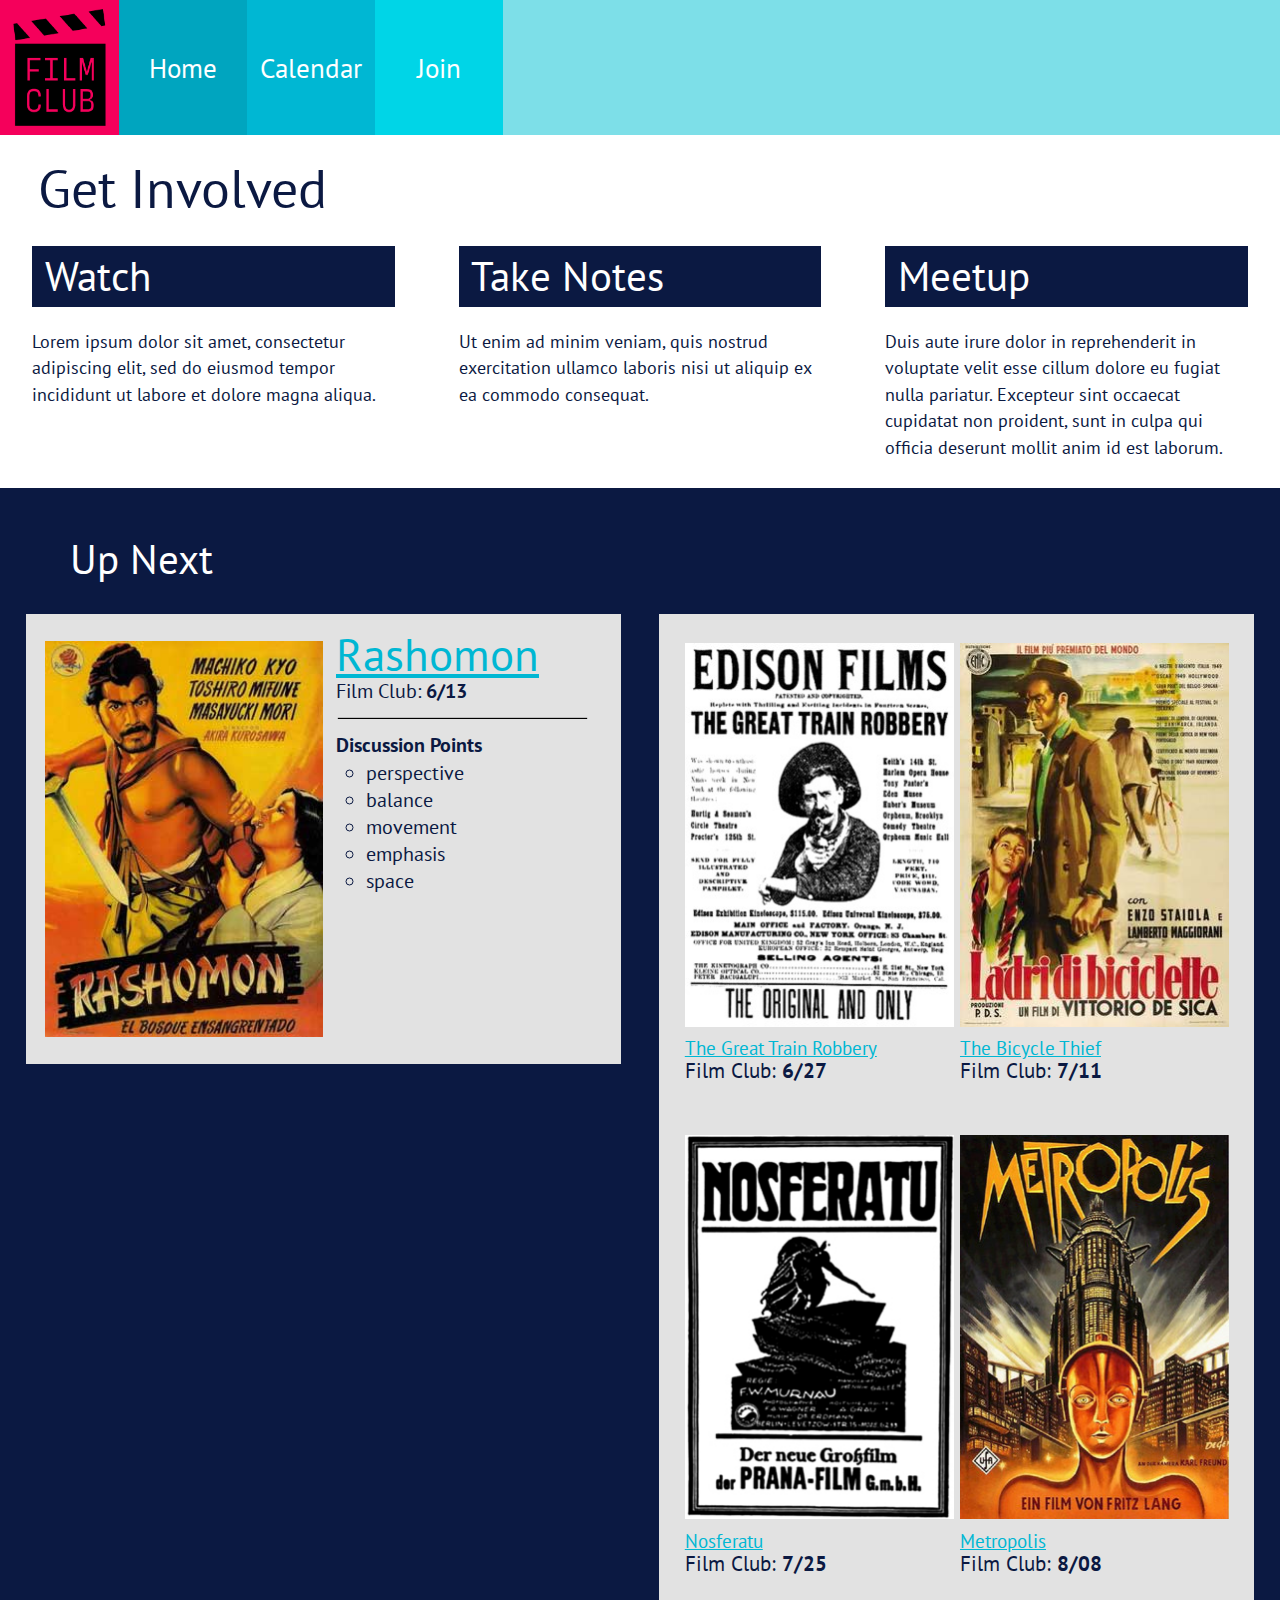
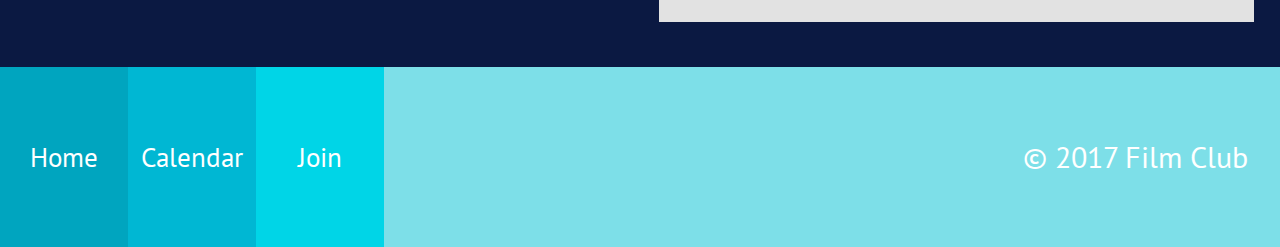
<file: index.html>
<!DOCTYPE html>
<html>
  <head>
    <meta charset="utf-8">
    <title>Film Club - Home</title>
    <link href="https://fonts.googleapis.com/css?family=PT+Sans:400,700" rel="stylesheet">
    <link rel="icon" href="images/filmclub_favi.png" type="image/x-icon"/>
    <link rel="stylesheet" href="css/main.css">
  </head>
  <body>
    <header>
      <div class="logo">
        <img src="images/filmclub.png" alt="Film Club Logo">
      </div>
      <nav class="nav-row">
        <a class="home current" href="index.html">Home</a>
        <a class="calendar" href="calendar/index.html">Calendar</a>
        <a class="join" href="join/index.html">Join</a>
      </nav>
    </header>

    <!-- <article class="get-involved"> -->
    <article class="top-content">
      <h1>Get Involved</h1>
      <div class="get-involved">
        <div class="watch">
          <h2>Watch</h2>
          <p>
            Lorem ipsum dolor sit amet, consectetur adipiscing elit, sed do eiusmod tempor incididunt ut labore et dolore magna aliqua.
          </p>
        </div>
        <div class="take-notes">
          <h2>Take Notes</h2>
          <p>
            Ut enim ad minim veniam, quis nostrud exercitation ullamco laboris nisi ut aliquip ex ea commodo consequat.
          </p>
        </div>
        <div class="meetup">
          <h2>Meetup</h2>
          <p>
            Duis aute irure dolor in reprehenderit in voluptate velit esse cillum dolore eu fugiat nulla pariatur. Excepteur sint occaecat cupidatat non proident, sunt in culpa qui officia deserunt mollit anim id est laborum.
          </p>
        </div>
      </div>
    </article>

    <article class="up-next">
      <h2>Up Next</h2>
      <div class="rashomon">
        <div class="rash-poster"></div>
        <div class="rash-content">
          <a href="https://www.youtube.com/watch?v=7QTrx3YNz7A&t=8s">Rashomon</a>
          <h5>Film Club: <span class="date">6/13</span></h6>
          <!-- <hr> -->
          <h6>Discussion Points</h6>
          <ul>
            <li>perspective</li>
            <li>balance</li>
            <li>movement</li>
            <li>emphasis</li>
            <li>space</li>
          </ul>
        </div>
      </div>
      <div class="next-movies">
        <div class="train-robbery">
          <div class="train-poster poster"></div>
          <a href="https://www.youtube.com/watch?v=zuto7qWrplc">The Great Train Robbery</a>
          <h5>Film Club: <span class="date">6/27</span></h5>
        </div>
        <div class="bike-thief">
          <div class="bike-poster poster"></div>
          <a href="https://www.youtube.com/watch?v=H3jnzXX9mXs">The Bicycle Thief</a>
          <h5>Film Club: <span class="date">7/11</span></h5>
        </div>
        <div class="nosferatu">
          <div class="nos-poster poster"></div>
          <a href="https://www.youtube.com/watch?v=FC6jFoYm3xs">Nosferatu</a>
          <h5>Film Club: <span class="date">7/25</span></h5>
        </div>
        <div class="metropolis">
          <div class="metro-poster poster"></div>
          <a href="https://www.youtube.com/watch?v=Q0NzALRJifI">Metropolis</a>
          <h5>Film Club: <span class="date">8/08</span></h5>
        </div>
      </div>
    </article>

    <footer>
      <nav class="nav-row">
        <a class="home current" href="index.html">Home</a>
        <a class="calendar" href="calendar/index.html">Calendar</a>
        <a class="join" href="join/index.html">Join</a>
      </nav>
      <div class="copyright">
        <p>&copy; 2017 Film Club </p>
      </div>
    </footer>
  </body>
</html>
</file>
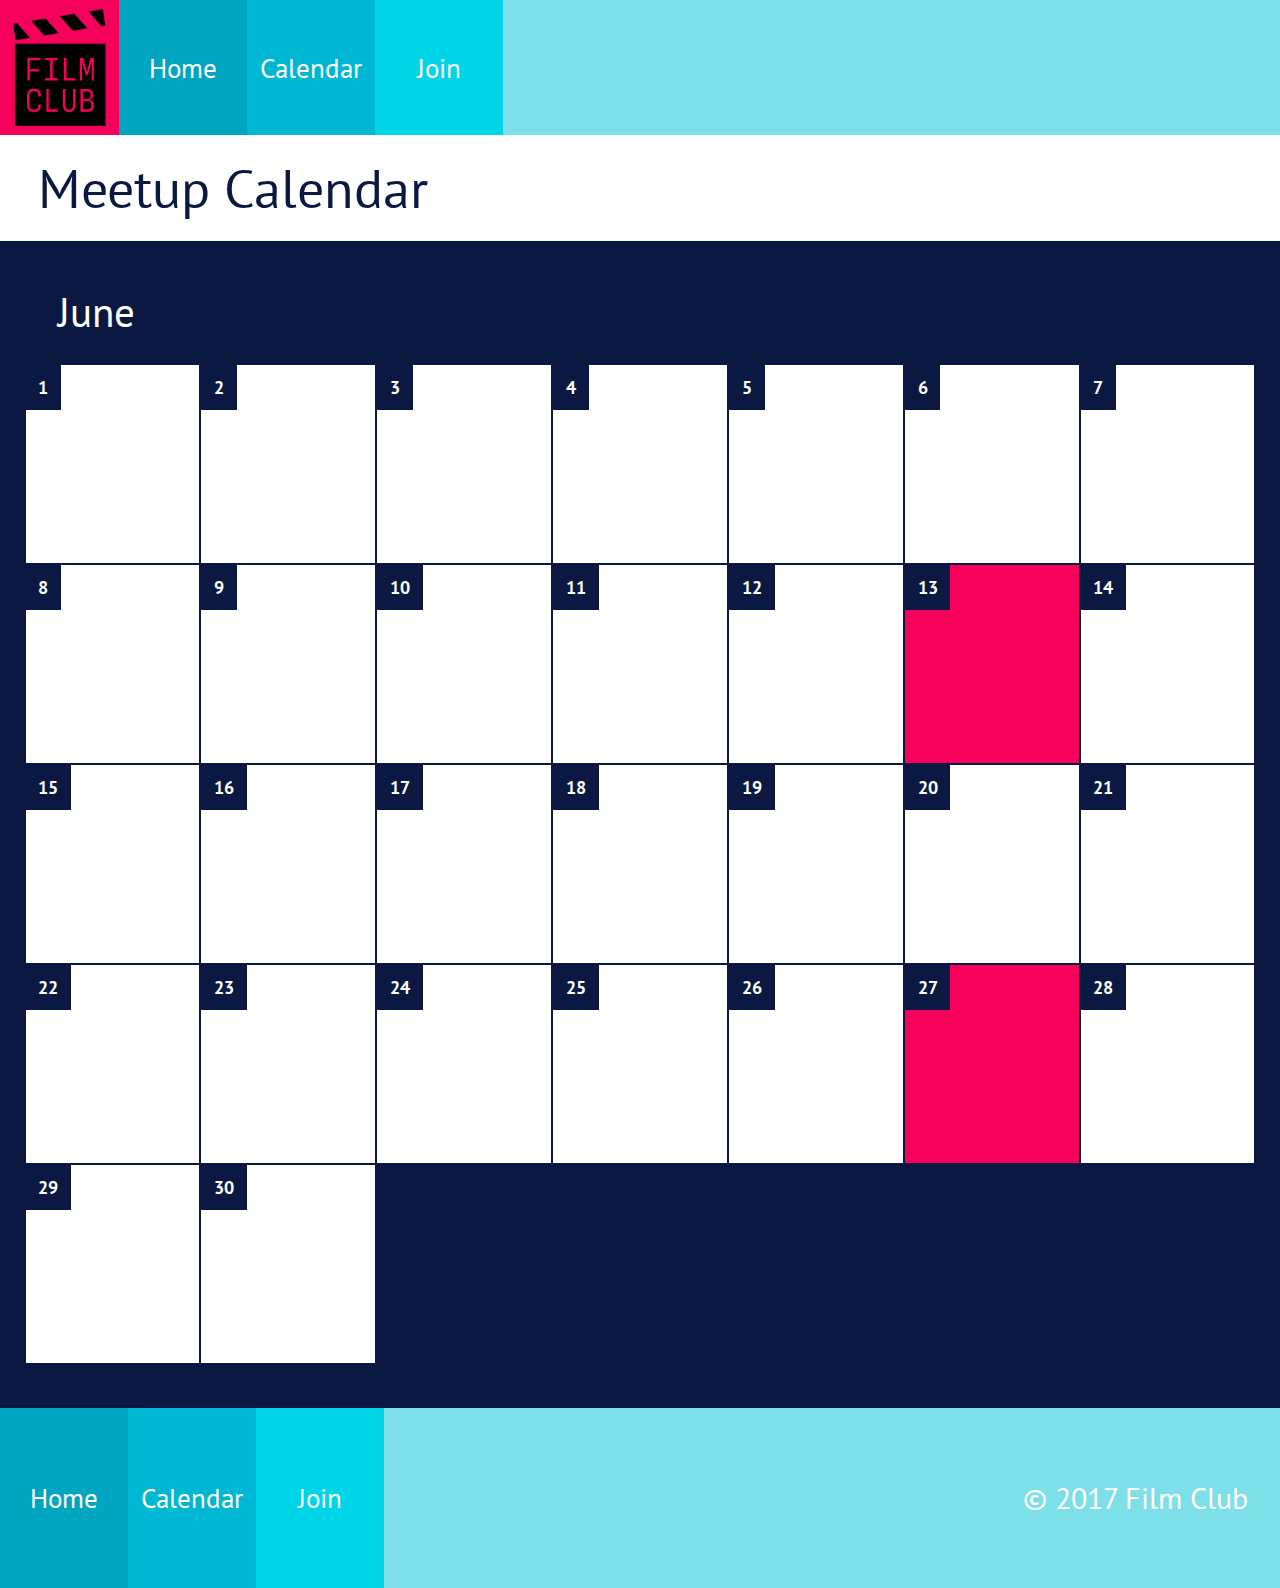
<file: calendar/index.html>
<!DOCTYPE html>
<html>
  <head>
    <meta charset="utf-8">
    <title>Film Club - Calendar</title>
    <link href="https://fonts.googleapis.com/css?family=PT+Sans:400,700" rel="stylesheet">
    <link rel="icon" href="../images/filmclub_favi.png" type="image/x-icon"/>
    <link rel="stylesheet" href="../css/main.css">
  </head>
  <body>
    <header>
      <div class="logo">
        <img src="../images/filmclub.png" alt="">
      </div>
      <nav class="nav-row">
        <a class="home" href="../index.html">Home</a>
        <a class="calendar current" href="index.html">Calendar</a>
        <a class="join" href="../join/index.html">Join</a>
      </nav>
    </header>

    <h1>Meetup Calendar</h1>

    <div class="calendar-body">
      <h2>June</h2>
      <article class="calendar-page">
        <div class="day"><p>1</p></div>
        <div class="day"><p>2</p></div>
        <div class="day"><p>3</p></div>
        <div class="day"><p>4</p></div>
        <div class="day"><p>5</p></div>
        <div class="day"><p>6</p></div>
        <div class="day"><p>7</p></div>
        <div class="day"><p>8</p></div>
        <div class="day"><p>9</p></div>
        <div class="day"><p>10</p></div>
        <div class="day"><p>11</p></div>
        <div class="day"><p>12</p></div>
        <div class="day meeting-day"><p>13</p></div>
        <div class="day"><p>14</p></div>
        <div class="day"><p>15</p></div>
        <div class="day"><p>16</p></div>
        <div class="day"><p>17</p></div>
        <div class="day"><p>18</p></div>
        <div class="day"><p>19</p></div>
        <div class="day"><p>20</p></div>
        <div class="day"><p>21</p></div>
        <div class="day"><p>22</p></div>
        <div class="day"><p>23</p></div>
        <div class="day"><p>24</p></div>
        <div class="day"><p>25</p></div>
        <div class="day"><p>26</p></div>
        <div class="day meeting-day"><p>27</p></div>
        <div class="day"><p>28</p></div>
        <div class="day"><p>29</p></div>
        <div class="day"><p>30</p></div>
        <!-- <div class="day"><p>31</p></div> -->
      </article>
    </div>

    <footer>
      <nav class="nav-row">
        <a class="home" href="../index.html">Home</a>
        <a class="calendar current" href="index.html">Calendar</a>
        <a class="join" href="../join/index.html">Join</a>
      </nav>
      <div class="copyright">
        <p>&copy; 2017 Film Club </p>
      </div>
    </footer>
  </body>
</html>
</file>
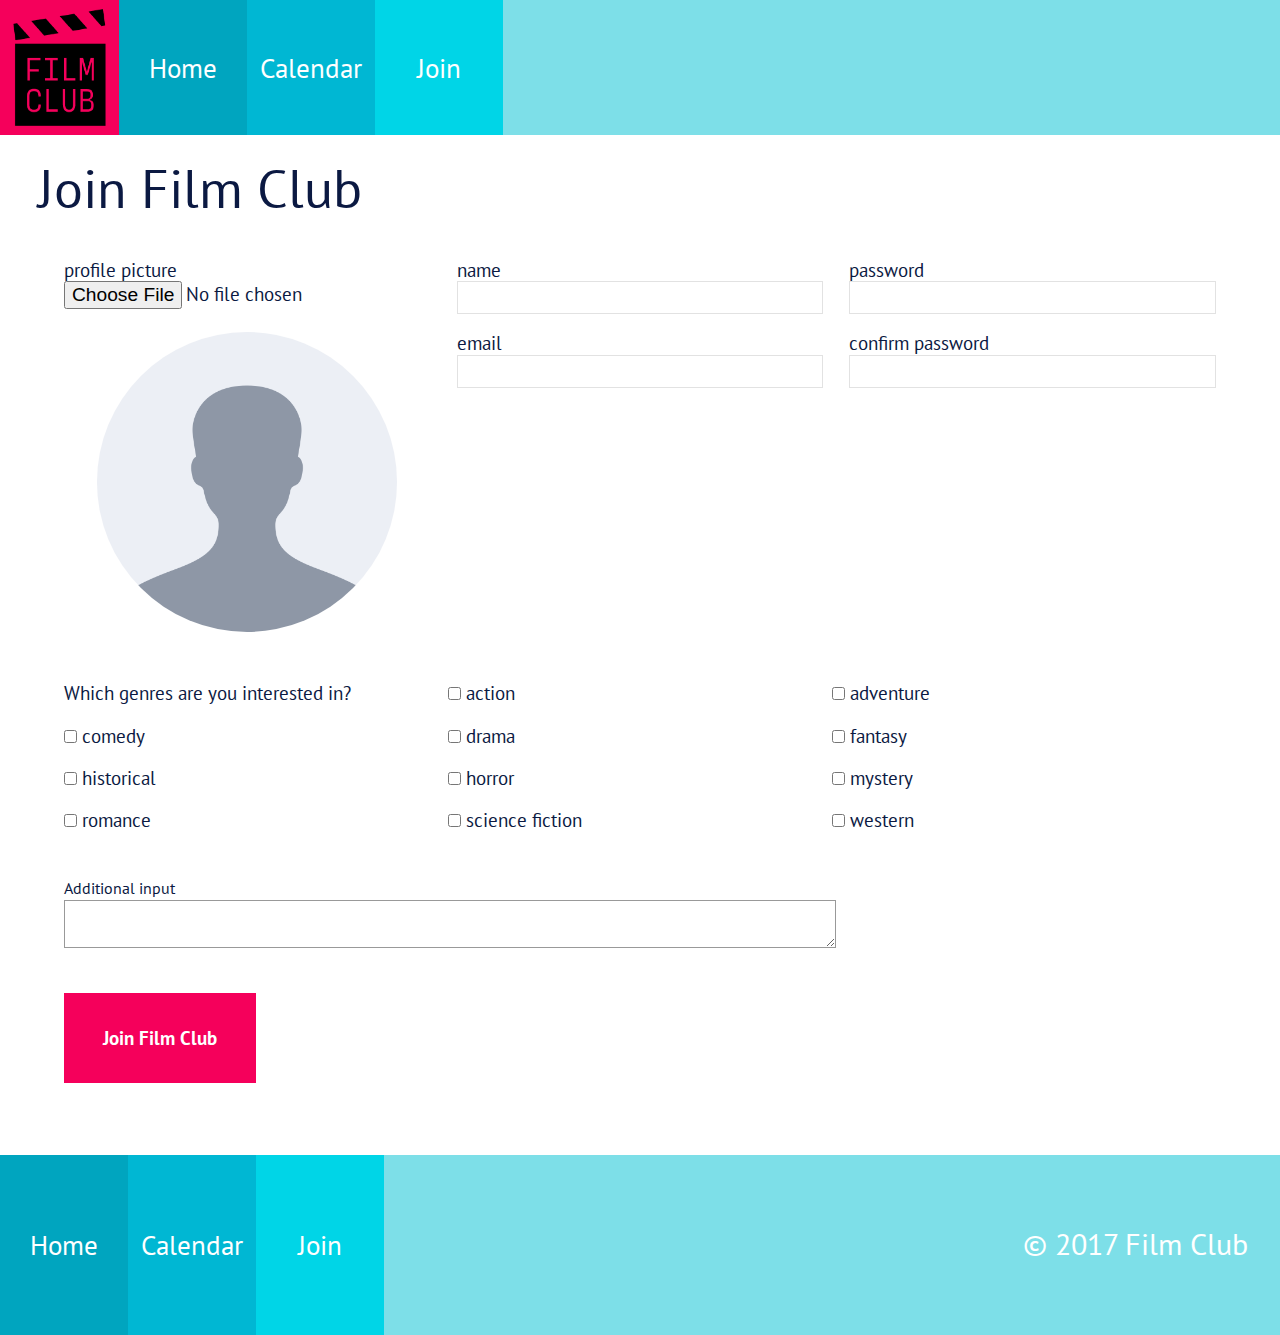
<file: join/index.html>
<!DOCTYPE html>
<html>
  <head>
    <meta charset="utf-8">
    <title>Film Club - Join</title>
    <link href="https://fonts.googleapis.com/css?family=PT+Sans:400,700" rel="stylesheet">
    <link rel="icon" href="../images/filmclub_favi.png" type="image/x-icon"/>
    <!-- <link rel="stylesheet" href="../css/normalize.css"> -->
    <link rel="stylesheet" href="../css/main.css">
  </head>
  <body>
    <header>
      <div class="logo">
        <img src="../images/filmclub.png" alt="">
      </div>
      <nav class="nav-row">
        <a class="home" href="../index.html">Home</a>
        <a class="calendar" href="../calendar/index.html">Calendar</a>
        <a class="join current" href="index.html">Join</a>
      </nav>
    </header>

    <h1>Join Film Club</h1>

    <article class="join-area">
      <form class="join-form" action="#" method="post">
        <div class="profile">
          <div class="profile-picture">
            <label for="pro-pic">profile picture</label>
            <input type="file" id="pro-pic" name="" value="">
            <div class="pro-picture"></div>
          </div>
          <div class="profile-name">
            <label for="name_">name</label>
            <input type="text" id="name_" name="" value="">
            <label for="email_">email</label>
            <input type="email" id="email_" name="" value="">
          </div>
          <div class="profile-pass">
            <label for="pass_">password</label>
            <input type="password" id="pass_" name="" value="">
            <label for="pwconf_">confirm password</label>
            <input type="password" name="pwconf_" value="">
          </div>
        </div>
        <div class="interests">
          <legend>Which genres are you interested in?</legend>
          <div class="action-box genre-box">
            <input class="checkbox" type="checkbox" id="action_" name="genre" value="action">
            <label class="genre-type" for="action_">action</label>
          </div>
          <div class="adventure-box genre-box">
            <input class="checkbox" type="checkbox" id="adventure_" name="genre" value="adventure">
            <label class="genre-type" for="adventure_">adventure</label>
          </div>
          <div class="comedy-box genre-box">
            <input class="checkbox" type="checkbox" id="comedy_" name="genre" value="comedy">
            <label class="genre-type" for="comedy_">comedy</label>
          </div>
          <div class="drama-box genre-box">
            <input class="checkbox" type="checkbox" id="drama_" name="genre" value="drama">
            <label class="genre-type" for="drama_">drama</label>
          </div>
          <div class="fantasy-box genre-box">
            <input class="checkbox" type="checkbox" id="fantasy_" name="genre" value="fantasy">
            <label class="genre-type" for="fantasy_">fantasy</label>
          </div>
          <div class="historical-box genre-box">
            <input class="checkbox" type="checkbox" id="historical_" name="genre" value="historical">
            <label class="genre-type" for="historical_">historical</label>
          </div>
          <div class="horror-box genre-box">
            <input class="checkbox" type="checkbox" id="horror_" name="genre" value="horror">
            <label class="genre-type" for="horror_">horror</label>
          </div>
          <div class="mystery-box genre-box">
            <input class="checkbox" type="checkbox" id="mystery_" name="genre" value="mystery">
            <label class="genre-type" for="mystery_">mystery</label>
          </div>
          <div class="romance-box genre-box">
            <input class="checkbox" type="checkbox" id="romance_" name="genre" value="romance">
            <label class="genre-type" for="romance_">romance</label>
          </div>
          <div class="science-fiction-box genre-box">
            <input class="checkbox" type="checkbox" id="science-fiction_" name="genre" value="science-fiction">
            <label class="genre-type" for="science-fiction_">science fiction</label>
          </div>
          <div class="western-box genre-box">
            <input class="checkbox" type="checkbox" id="western_" name="genre" value="western">
            <label class="genre-type" for="western_">western</label>
          </div>
        </div>
        <div class="input">
          <legend>Additional input</legend>
          <textarea name="addl-input"></textarea>
          <input type="submit" name="" value="Join Film Club">
        </div>
      </form>
    </article>

    <footer>
      <nav class="nav-row">
        <a class="home" href="../index.html">Home</a>
        <a class="calendar" href="../calendar/index.html">Calendar</a>
        <a class="join current" href="index.html">Join</a>
      </nav>
      <div class="copyright">
        <p>&copy; 2017 Film Club </p>
      </div>
    </footer>
  </body>
</html>
</file>
<file: css/main.css>
/*Some basic reset and global code*/

*, *:before, *:after {
  box-sizing: border-box;
}

* {
  margin: 0;
  padding: 0;
  border: 0;
  outline: 0;
  font-size: 100%;
  vertical-align: baseline;
  font-family: 'PT Sans';
  background: transparent;
}

body {
  color: #0B1942;
}

body a {
  color: #00B7D3;
}

/*Starting Generic Header and footer work*/
/*Always mobile first*/

header {
  display: flex;
  height: 18vh;
  background: #7DDFE8;
}

footer {
  background: #7DDFE8;
  height: 35vh;
  display: flex;
  flex-direction: column;
  align-items: center;
}

header nav {
  width: 100%;
}

footer nav {
  width: 100%;
}

.logo {
  background: #F5005B;
  width: 30vw;
  height: 18vh;
  padding: 2vh 2vw;
}

.logo img {
  width: 100%;
  height: 100%;
}

.nav-row {
  display: flex;
  flex-direction: column;
}

.nav-row a {
  color: #FFF;
  text-decoration: none;
  font-size: 2.5vh;
  height: 6vh;
  display: flex;
  justify-content: center;
  align-items: center;
}

.home {
  background: #00A5BF;
}

.calendar {
  background: #00B7D3;
}

.join {
  background: #00D5E7;
}

.copyright {
  color: #FFFFFF;
  font-size: 3vh;
  height: 14vh;
  display: flex;
  justify-content: center;
  align-items: center;
}

/*Body Styling for Home, mobile focus*/

h1 {
  font-size: 5vh;
  font-weight: lighter;
  margin: 2vh 3vw 0 3vw;
}

h2 {
  background: #0B1942;
  color: #FFFFFF;
  font-size: 4vh;
  font-weight: lighter;
  margin: 2.5vh 2.5vw;
  padding: .5vh 4vw;
}

p {
  font-size: .83em;
  line-height: 2.25em;
  padding: 0 2.5vw;
}

.get-involved {
  padding-bottom: 3vh;
  display: flex;
  flex-direction: column;
  justify-content: space-between;
}

.watch {
  flex: 1;
}

.take-notes {
  flex: 1;
}

.meetup {
  flex: 1;
}

.up-next {
  background: #0B1942;
  padding: 2vh 2vw;
  padding-bottom: 5vh;
}

/*Rashomon Tile styling*/
.rashomon {
  background: #E2E2E2;
  display: grid;
  grid-template-columns: 1fr 1fr;
  grid-gap: 2vh 2vw;
  grid-template-areas:
    "poster title";
  padding: 4vh 4vw;
}

.rash-poster {
  height: 70vw;
  grid-area: poster;
  background: url("../images/rashomon-poster.jpg") center/contain no-repeat;
}

.rash-content {
  margin: 0 4vw;
  line-height: 2.5em;
}

.rashomon a {
  font-size: 3vh;
}

.rash-content ul {
  margin-left: 1.5em;
  list-style-type: circle;
}

h5 {
  font-weight: normal;
}

h6 {
  padding-top: 1.5vh;
  margin-top: 1.5vh;
  box-shadow: 0 -4px 1px -2px #000;
}

.date {
  font-weight: bold;
}

/*Next Movie tiles*/

.next-movies {
  margin-top: 2vh;
  background: #E2E2E2;
  display: grid;
  grid-template-columns: 1fr 1fr;
  grid-gap: 2vh 4vw;
  grid-template-areas:
    "train bike"
    "nosf metro";
  padding: 2vh 4vw;
  line-height: 2em;
}

.next-movies a {
  font-size: .90em;
}
.poster {
  height: 35vh;
}

.train-poster {
  background: url("../images/great-train-poster.jpg") center/contain no-repeat;
}

.bike-poster {
  background: url("../images/bicycle-thief-poster.jpg") center/contain no-repeat;
}

.nos-poster {
  background: url("../images/nosferatu-poster.jpg") center/contain no-repeat;
}

.metro-poster {
  background: url("../images/metropolis-poster.jpg") center/contain no-repeat;
}

/*Calendar page specific mobile styling*/

.calendar-page {
  display: grid;
  grid-template-columns: 1fr 1fr 1fr 1fr 1fr 1fr 1fr;
  grid-gap: 2px 2px;
}

.calendar-body {
  background: #0B1942;
  margin-top: 2vh;
  padding: 2vh 2vw;
  padding-bottom: 5vh;
}

.calendar-body h2 {
  padding-left: 0;
}

.day {
  background: #FFFFFF;
  height: 9vh;
}

.day p {
  background: #0B1942;
  color: #FFFFFF;
  font-size: 1.5vh;
  font-weight: bold;
  padding: 1vh 2vw;
  float: left;
}

.meeting-day {
  background: #F5005B;
}

/*Join page specifinc mobile styling*/
.join-area {
  /*display: flex;
  flex-direction: column;
  padding: 4vh 5vw;
  line-height: 1.4rem;*/
  display: grid;
  grid-template-columns: 1fr;
  padding: 4vh 5vw;
  line-height: 1.4rem;
}

input[type="text"], input[type="email"], input[type="password"] {
  border: 1px solid #e2e2e2;
}

input[type="text"], input[type="email"], input[type="password"] {
  margin-bottom: 2vh;
  font-size: 1.25em;
}

label {
  margin-bottom: .5em;
}


.profile {
  display: grid;
  grid-template-columns: 1fr;
}

.profile input {
  width: 100%;
}

.pro-picture {
  background: url("../images/profile-placeholder.png") center/cover no-repeat;
  margin: 2.5vh auto;
  width: 300px;
  height: 300px;
  border-radius: 50%;
}

.interests {
  display: grid;
  grid-template-columns: 1fr;
  grid-template-rows: auto;
  line-height: 2.2em;
  margin: 2vh 0;
}

.input {
  display: grid;
  grid-template-columns: 1fr;
  margin: 4vh 0;
}

input[type="submit"] {
  width: 30vw;
  height: 10vh;
  background: #F5005B;
  color: #FFFFFF;
  margin-top: 5vh;
}

textarea {
  height: 3em;
  width: 100%;
  border: 1px solid #999;
}


/*TABLET STYLING*/
@media screen and (min-width: 545px) {
  /*styling for headers and footers for tablets*/
  .nav-row {
    flex-direction: row;
    height: 100%;
  }

  .nav-row a {
    height: 100%;
    width: 15vw;
  }

  .logo {
    width: 20vw;
  }

  footer {
    flex-direction: row;
    height: 20vh;
  }

  .copyright {
    height: 20vh;
    width: 65vw;
    justify-content: flex-end;
    padding-right: 3vw;
  }

  /*Home page styling for tablet*/

  .get-involved {
    flex-direction: row;
  }

  p {
    font-size: 1.1em;
    line-height: 1.5em;
  }

  .rashomon {
    grid-gap: 0 0;
    padding: 0 2vw;
  }

  .rashomon a {
    font-size: 4vh;
  }

  .rash-content {
    padding-top: 4vh;
    margin: 0 2vw;
    font-size: 1.1rem;
    line-height: 2rem;
  }

  h6 {
    box-shadow: 0 -3px 1px -2px #000;
  }

  .next-movies {
    display: grid;
    grid-template-columns: 1fr 1fr 1fr 1fr;
    grid-template-areas:
      "train bike nosf metro";
    grid-gap: 2vh 1.5vw;
    padding: 2vh 4vw;
    line-height: 2em;
  }

  /*Calendar styling for tablets*/

  .day {
    height: 15vh;
  }

  .day p {
    font-size: 2vh;
    padding: 1vh 1vw;
  }


  /*Join styling for tablets*/

  .profile {
    grid-template-columns: 1fr 1fr;
    grid-template-rows: auto;
    grid-template-areas:
      "profile-picture profile-name"
      "profile-picture profile-pass";
  }

  .profile-picture {
    grid-area: profile-picture;
  }

  .profile-name {
    grid-area: profile-name;
  }

  .profile-pass {
    grid-area: profile-pass;
  }

  .interests {
    grid-template-columns: 1fr 1fr;
  }

  input[type="submit"] {
    width: 20vw;
    font-weight: bold;
  }
}

/*Start media styling for larger (desktop) screens*/
@media (min-width: 769px) {
  /*Desktop Styling for header and footer*/

  header {
    height: 15vh;
  }

  .nav-row a {
    width: 10vw;
    font-size: 3vh;
  }

  .logo {
    height: 15vh;
    width: 10vw;
    padding: 1vh 1vw;
  }

  h1 {
    font-size: 6vh;
  }

  h2 {
    margin: 2.5vh 2.5vw;
    padding: .5vh 1vw;
    font-size: 4.5vh;
  }

  .copyright {
    padding-right: 0;
  }
  /*Home page desktop styling*/

  .up-next {
    display: grid;
    grid-template-columns: 1fr 1fr;
    grid-template-rows: 10vh 55vh 55vh;
    grid-gap: 2vh 3vw;
  }

  .up-next h2 {
    grid-row: 1;
    grid-column: 1 / span 2;
  }

  .rashomon {
    padding: 2vh 1.5vw;
    margin-bottom: 5vh;

    grid-row: 2;
    grid-column: 1;
  }

  .rash-poster {
    height: 100%;
    width: 100%;
  }

  .rash-content {
    padding-top: 1vh;
    margin: 0 1vw;
    font-size: 1.25rem;
    line-height: 1.7rem;
  }

  .rash-content a {
    font-size: 5vh;
  }

  .next-movies {
    grid-row: 2 / span 2;
    grid-column: 2;

    grid-template-columns: 1fr 1fr;
    grid-template-areas:
      "train bike"
      "nosf metro";
    grid-gap: 1.5vh .5vw;
    margin: 0;
    padding: 2vh 2vw;

    line-height: 1.1em;
    font-size: 1.3em;
  }

  .poster {
    height: 45vh;
  }

  /*Calendar specific desktop styling*/

  .day {
    height: 22vh;
  }

  /*Join specific desktop styling*/

  .profile {
    grid-template-columns: 1fr 1fr 1fr;
    grid-template-rows: auto;
    grid-template-areas:
      "profile-picture profile-name profile-pass"
      "profile-picture . .";
    grid-gap: 0 2vw;
    font-size: 1.2em;
  }

  .interests {
    grid-template-columns: 1fr 1fr 1fr;
    font-size: 1.2em;
  }

  textarea {
    width: 67%;
  }

  input[type="submit"] {
    width: 15vw;
    font-size: 1.2em;
  }
}
</file>
